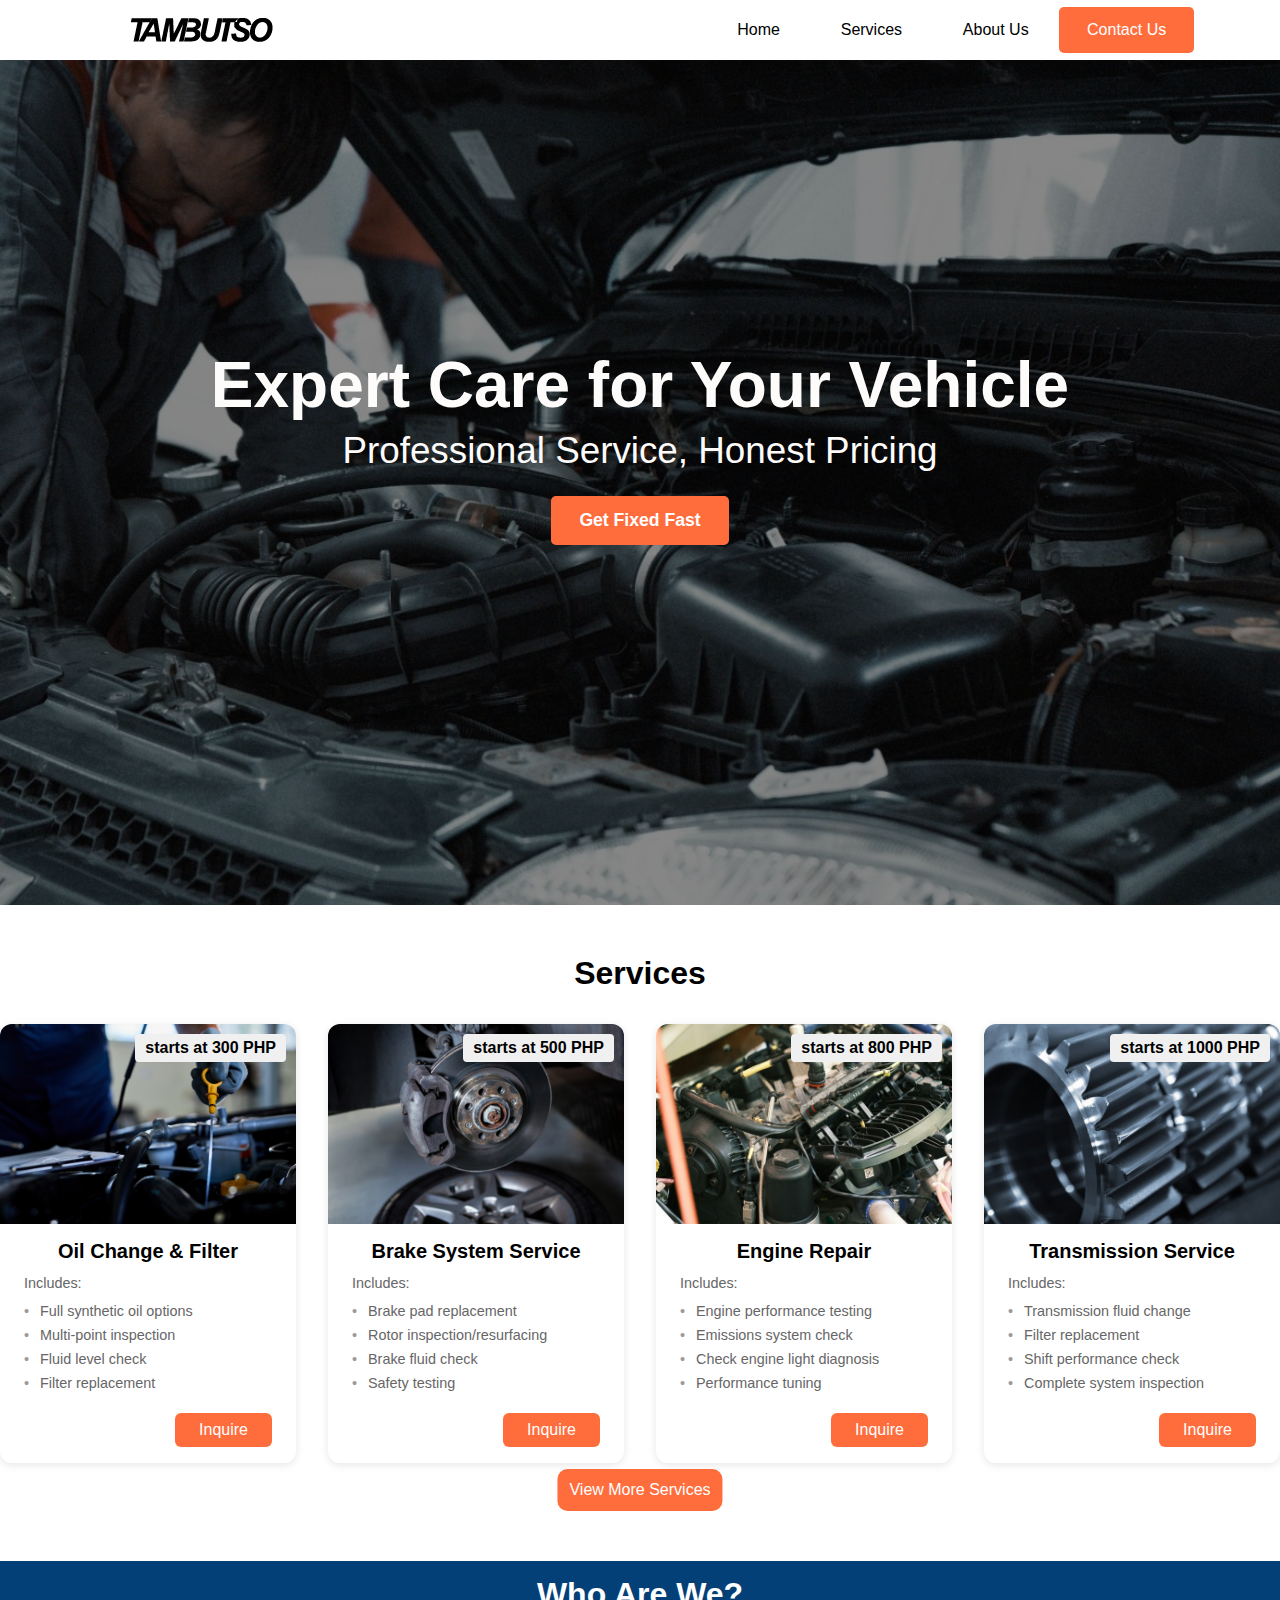
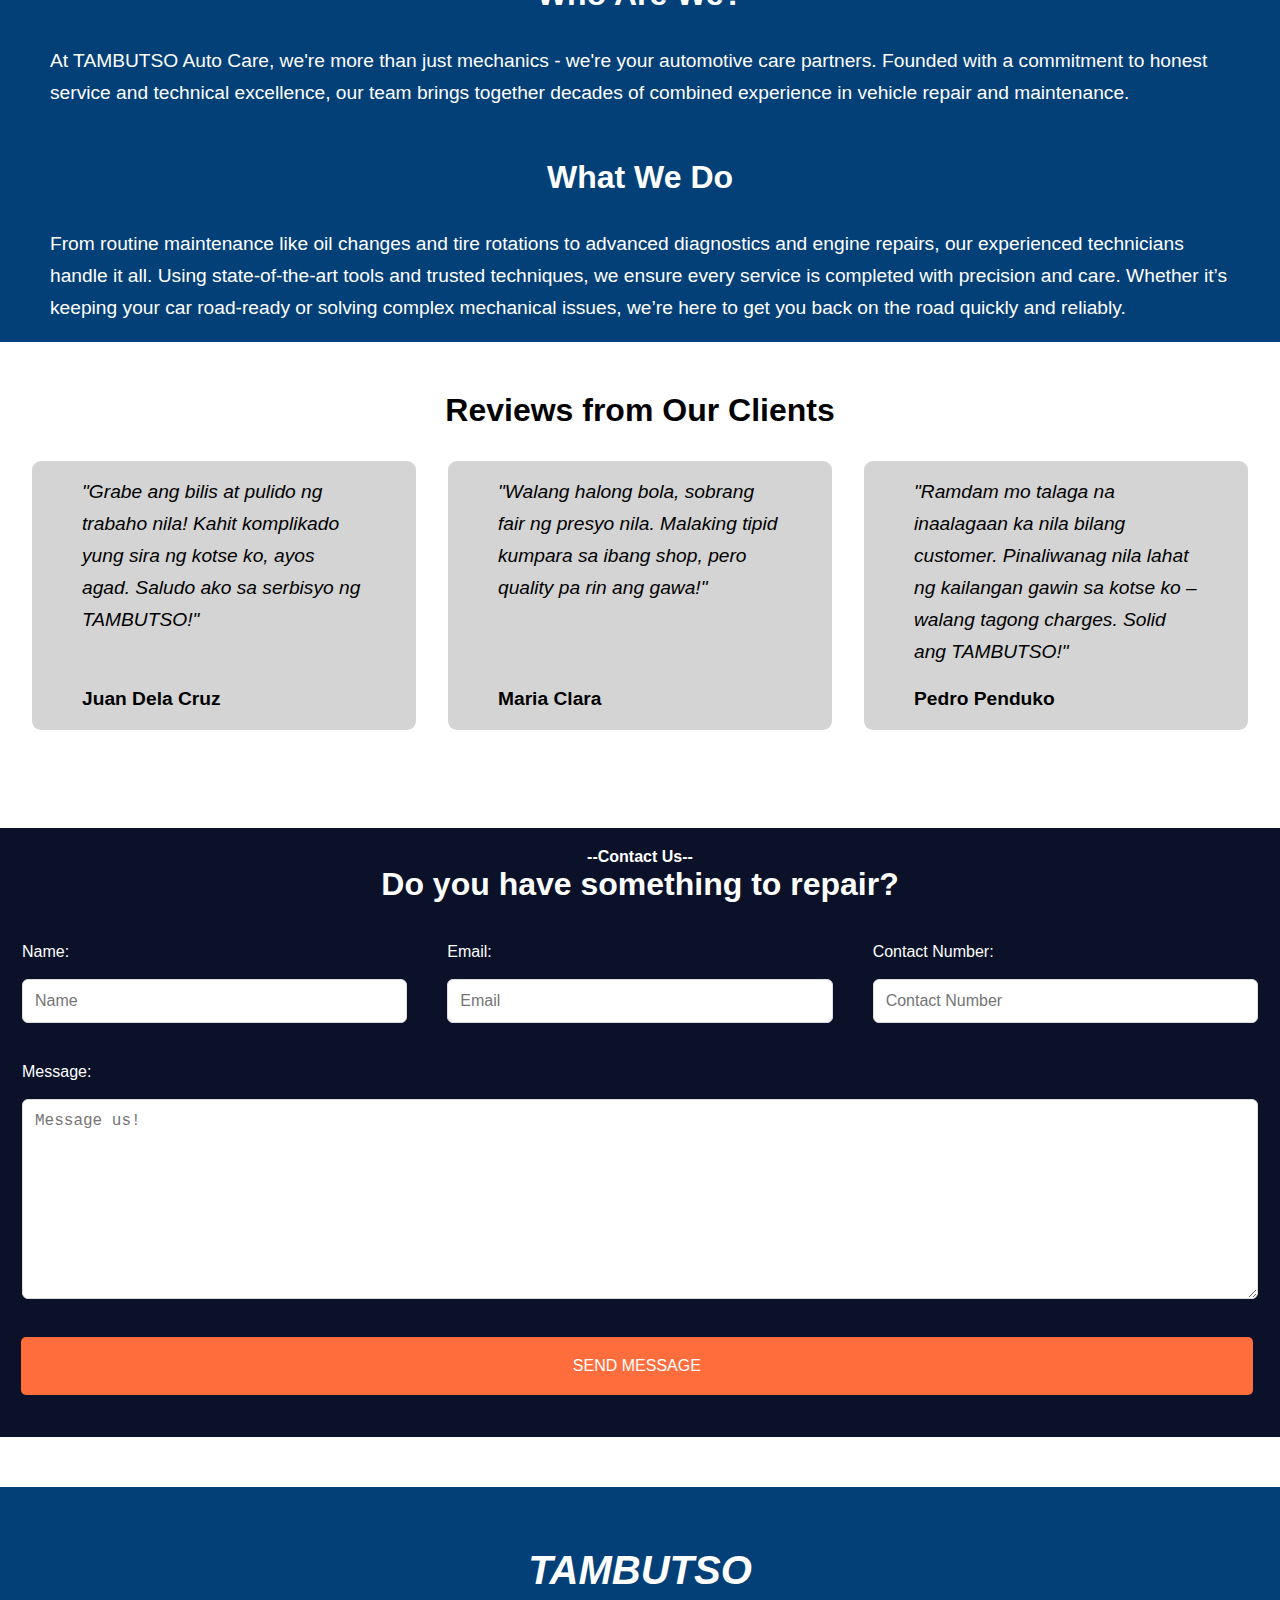
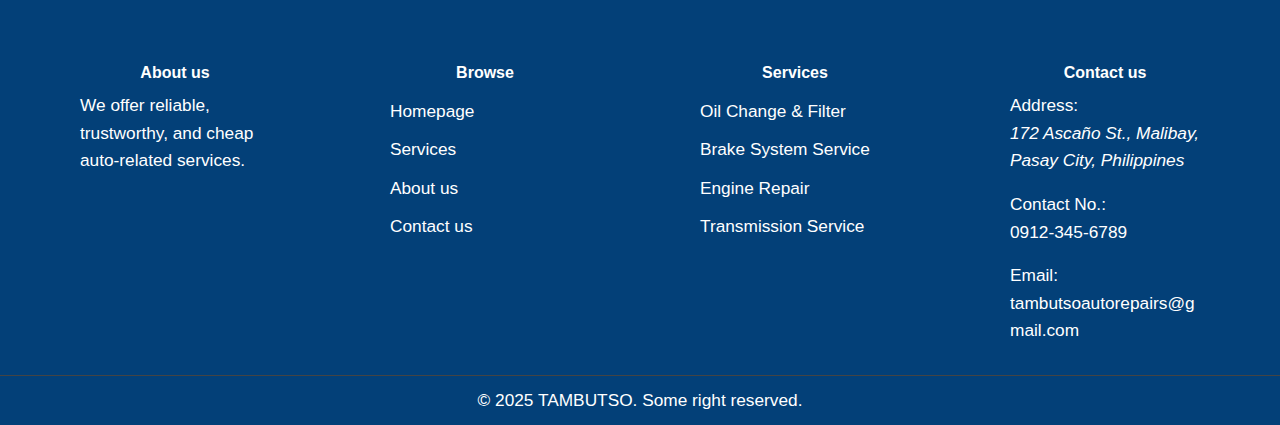
<file: index.html>
<!DOCTYPE html>
<html lang="en">

<head>
    <meta charset="UTF-8">
    <meta name="viewport" content="width=device-width, initial-scale=1.0">
    <link rel="stylesheet" href="./css/index.css">
    <title>Tambutso Auto</title>
</head>

<body>
    <div id="homapage">
        <main>
            <nav class="container" id="navbar">
                <div id="brand-wrapper">
                    <a href="./index.html"><img src="./imgs/0.5x/Asset 1@0.5x.png"></a>
                </div>

                <input type="checkbox" id="sidebar-active">
                <label id="hamburger-menu" for="sidebar-active" class="open-sidebar-button">
                    <svg xmlns="http://www.w3.org/2000/svg" height="24px" viewBox="0 -960 960 960" width="24px"
                        fill="#e8eaed">
                        <path d="M120-240v-80h720v80H120Zm0-200v-80h720v80H120Zm0-200v-80h720v80H120Z" />
                    </svg>
                </label>

                <label id="overlay" for="sidebar-active"></label>
                <div id="navigations">
                    <label id="x-mark" for="sidebar-active" class="close-sidebar-button">
                        <svg xmlns="http://www.w3.org/2000/svg" height="24px" viewBox="0 -960 960 960" width="24px"
                            fill="#e8eaed">
                            <path
                                d="m256-200-56-56 224-224-224-224 56-56 224 224 224-224 56 56-224 224 224 224-56 56-224-224-224 224Z" />
                        </svg>
                    </label>
                    <a id="home-link" href="./index.html">Home</a>
                    <a href="./services.html">Services</a>
                    <a href="./about.html">About Us</a>
                    <a id="contact-us-btn" href="./contact.html">Contact Us</a>
                </div>
            </nav>
            <section class="container" id="hero-section">
                <div id="text-holder">
                    <h1 id="hero-title">Expert Care for Your Vehicle</h1>
                    <h3 id="hero-subtitle">Professional Service, Honest Pricing</h3>
                    <button id="hero-cta-btn" type="button"><a href="./contact.html"><b>Get Fixed Fast</b></a></button>
                </div>
                <div id="hero-bg-img"></div>
            </section>
            <section class="container container-1 padding-top-15" id="services">
                <h2>Services</h2>
                <div class="container card-holder">
                    <div class="card">
                        <img src="./imgs/car-repair/small_closeup-auto-repairman-checking-car-oil-workshop.jpg">
                        <h3>Oil Change & Filter</h3>
                        <p>Includes:</p>
                        <ul>
                            <li>Full synthetic oil options</li>
                            <li>Multi-point inspection</li>
                            <li>Fluid level check</li>
                            <li>Filter replacement</li>
                        </ul>
                        <div>
                            <div class="price-badge">starts at 300 PHP</div>
                            <a class="button" href="./contact.html">Inquire</a>
                        </div>
                    </div>

                    <div class="card">
                        <img src="./imgs/car-repair/small_car-repair-garage.jpg">
                        <h3>Brake System Service</h3>
                        <p>Includes:</p>
                        <ul>
                            <li>Brake pad replacement</li>
                            <li>Rotor inspection/resurfacing</li>
                            <li>Brake fluid check</li>
                            <li>Safety testing</li>
                        </ul>
                        <div>
                            <div class="price-badge">starts at 500 PHP</div>
                            <a class="button" href="./contact.html">Inquire</a>
                        </div>
                    </div>
                    <div class="card">
                        <img src="./imgs/car-repair/4by3_cemrecan-yurtman-sk6fOQYIO1o-unsplash (Small).jpg">
                        <h3>Engine Repair</h3>
                        <p>Includes:</p>
                        <ul>
                            <li>Engine performance testing</li>
                            <li>Emissions system check</li>
                            <li>Check engine light diagnosis</li>
                            <li>Performance tuning</li>
                        </ul>
                        <div>
                            <div class="price-badge">starts at 800 PHP</div>
                            <a class="button" href="./contact.html">Inquire</a>
                        </div>
                    </div>
                    <div class="card">
                        <img src="./imgs/car-repair/gears-cogwheels_1112-919 (Small).jpg">
                        <h3>Transmission Service</h3>
                        <p>Includes:</p>
                        <ul>
                            <li>Transmission fluid change</li>
                            <li>Filter replacement</li>
                            <li>Shift performance check</li>
                            <li>Complete system inspection</li>
                        </ul>
                        <div>
                            <div class="price-badge">starts at 1000 PHP</div>
                            <a class="button" href="./contact.html">Inquire</a>
                        </div>
                    </div>
                    <a class="view-more" href="./services.html">View More Services</a>

                </div>



            </section>

            <section class="container background-clr-color-3" id="about">
                <div class="margin-bottom-50 padding-top-15">
                    <h2>Who Are We?</h2>
                    <p>
                        At TAMBUTSO Auto Care, we're more than just mechanics - we're your automotive care partners.
                        Founded with a commitment to honest service and technical excellence, our team brings together
                        decades of combined experience in vehicle repair and maintenance.
                    </p>
                </div>
                <div class="margin-bottom-50">
                    <h2>What We Do</h2>
                    <p>
                        From routine maintenance like oil changes and tire rotations to advanced diagnostics and
                        engine repairs, our experienced technicians handle it all. Using state-of-the-art tools
                        and trusted techniques, we ensure every service is completed with precision and care.
                        Whether it’s keeping your car road-ready or solving complex mechanical issues, we’re here
                        to get you back on the road quickly and reliably.
                    </p>
                    </br>
                </div>
            </section>

            <section class="container" id="testimonials">
                <h2>Reviews from Our Clients</h2>
                <div class="container padding-top-15 container-1" id="testimonial-card-holder">
                    <div class="testimonial-card ">
                        <p class=" padding-top-15 testimonial-text">
                            "Grabe ang bilis at pulido ng trabaho nila! Kahit komplikado yung sira ng kotse
                            ko, ayos agad. Saludo ako sa serbisyo ng TAMBUTSO!"
                        </p>

                        <div class="padding-top-15 padding-bottom-15">
                            <p><b>Juan Dela Cruz</b></p>
                        </div>
                    </div>

                    <div class="testimonial-card">
                        <p class="padding-top-15 testimonial-text">
                            "Walang halong bola, sobrang fair ng presyo nila. Malaking tipid kumpara sa ibang
                            shop, pero quality pa rin ang gawa!"
                        </p>

                        <div class="padding-top-15 padding-bottom-15">
                            <p><b>Maria Clara</b></p>
                        </div>
                    </div>

                    <div class="testimonial-card">
                        <p class="padding-top-15 testimonial-text">
                            "Ramdam mo talaga na inaalagaan ka nila bilang customer. Pinaliwanag nila lahat ng
                            kailangan gawin sa kotse ko – walang tagong charges. Solid ang TAMBUTSO!"
                        </p>

                        <div class="padding-top-15 padding-bottom-15">
                            <p><b>Pedro Penduko</b></p>
                        </div>
                    </div>
                </div>
                <!--<a class="read-more" href="./testimonials.html">Read More</a>-->

            </section>

            </br>

            <section class="container" id="contact">
                <div class="contact-form wrapper">
                    <h4>--Contact Us--</h4>
                    <h2 id="no-margin-bottom">Do you have something to repair?</h2>
                    <form action="https://docs.google.com/forms/d/e/1FAIpQLSeMV_u1k_8HjWVSLAbkSgOMJ65S7SheJKJq8WdMkcNrQQve7Q/formResponse" class="contact-form">
                        <div class="form-grid">
                            <div class="input-field">
                                <label for="name">Name:</label></br>
                                <input type="text" id="name" name="entry.2069235868" placeholder="Name">
                            </div>
                            <div class="input-field">
                                <label for="email">Email:</label></br>
                                <input type="email" id="email" name="entry.1862484247" placeholder="Email">
                            </div>
                            <div class="input-field">
                                <label for="contact-number">Contact Number:</label></br>
                                <input type="tel" id="contact-number" name="entry.1945078101" placeholder="Contact Number">
                            </div>
                        </div>
                        <div class="input-field message-field">
                            <label for="message">Message:</label></br>
                            <textarea id="message" name="entry.906998142" placeholder="Message us!"></textarea>
                        </div>
                    </br>
                        <button class="submit-button" type="submit">SEND MESSAGE</button>
                    </form>
                </div>
            </section>
                
            <footer class="container">
                <div class="padding-50" style="text-align: center;">
                    <p id="brand-name" style="font-size: 2.5rem;">TAMBUTSO</p>
                </div>


                <div class="footer-container">
                    <div class="footer-section">
                        <h4>About us</h4>
                        <p>We offer reliable, trustworthy, and cheap auto-related services.</p>
                    </div>
                    <div class="footer-section">
                        <h4>Browse</h4>
                        <div>
                            <p><a href="./index.html">Homepage</a></p>
                            <p><a href="./services.html">Services</a></p>
                            <p><a href="./about.html">About us</a></p>
                            <p><a href="./contact.html">Contact us</a></p>
                        </div>
                    </div>
                    <div class="footer-section">
                        <h4>Services</h4>
                        <div>
                            <p><a href="./services.html">Oil Change & Filter</a></p>
                            <p><a href="./services.html">Brake System Service</a></p>
                            <p><a href="./services.html">Engine Repair</a></p>
                            <p><a href="./services.html">Transmission Service</a></p>
                        </div>
                    </div>
                    <div class="footer-section">
                        <h4>Contact us</h4>
                        <p>Address:</p>
                        <address>
                            <p>172 Ascaño St., Malibay, Pasay City, Philippines</p>
                        </address>
                        </br>
                        <p>Contact No.:</p>
                        <p>0912-345-6789</p>
                        </br>
                        <p>Email:</p>
                        <p id="email">tambutsoautorepairs@gmail.com</p>
                    </div>

                </div>
                <div class="footer-bottom">
                    <p>&copy; 2025 TAMBUTSO. Some right reserved.</p>
                </div>
            </footer>
        </main>
    </div>
</body>

</html>
</file>
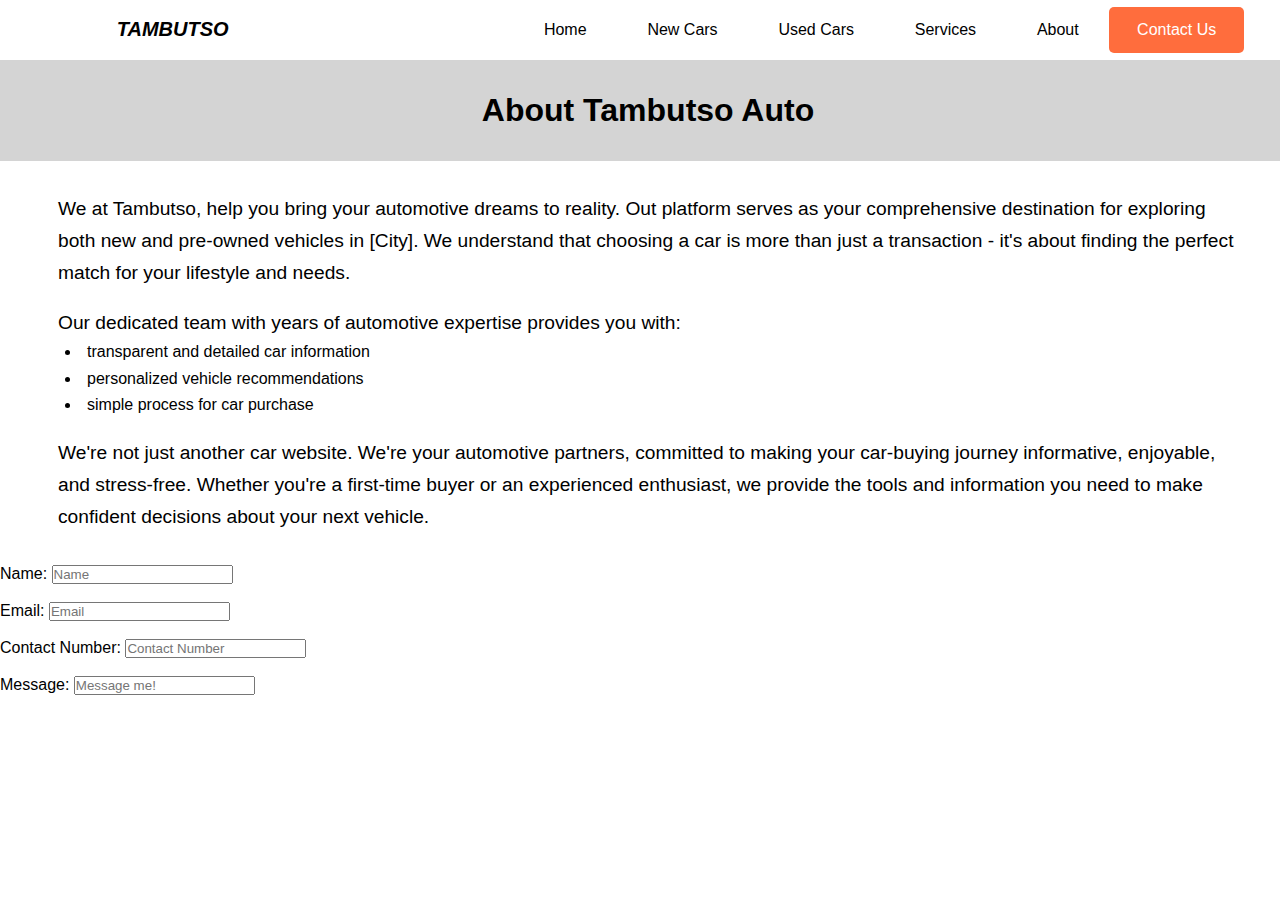
<file: About Us.html>
<!DOCTYPE html>
<html lang="en">
<head>
    <meta charset="UTF-8">
    <meta name="viewport" content="width=device-width, initial-scale=1.0">
    <link rel="stylesheet" href="./css/index.css"> <!--reference for navigation and @media quieries-->
    <link rel="stylesheet" href="./css/about.css"> <!--css for this page layout-->
    <title>About Us</title>
</head>
<body>
    <nav class="container" id="navbar">
        <div id="brand-wrapper">
            <p id="brand-name">TAMBUTSO</p>
        </div>
        
        <input type="checkbox" id="sidebar-active">
        <label id="hamburger-menu" for="sidebar-active" class="open-sidebar-button">
            <svg xmlns="http://www.w3.org/2000/svg" height="24px" viewBox="0 -960 960 960" width="24px" fill="#e8eaed"><path d="M120-240v-80h720v80H120Zm0-200v-80h720v80H120Zm0-200v-80h720v80H120Z"/></svg>
        </label>

        <label id="overlay" for="sidebar-active"></label>
        <div id="navigations">
            <label id="x-mark" for="sidebar-active" class="close-sidebar-button">
                <svg xmlns="http://www.w3.org/2000/svg" height="24px" viewBox="0 -960 960 960" width="24px" fill="#e8eaed"><path d="m256-200-56-56 224-224-224-224 56-56 224 224 224-224 56 56-224 224 224 224-56 56-224-224-224 224Z"/></svg>
            </label>
                <a id="home-link" href="./index.html">Home</a>
                <a>New Cars</a>
                <a>Used Cars</a>
                <a href="./services.html">Services</a>
                <a href="./about.html">About</a>
                <a id="contact-us-btn" href="./contact.html">Contact Us</a>
        </div>
    </nav>

    <div class="container header" id="about-header">
        <h1>About Tambutso Auto</h1>
    </div>

    <div class="container content-area">
        <p>
            We at Tambutso, help you bring your automotive dreams to reality. Out platform serves as  your comprehensive destination for exploring both new and pre-owned vehicles in [City].
            We understand that choosing a car is more than just a transaction - it's about finding the perfect match for your lifestyle and needs. 
        </p>
        </br>
        <p>
        Our dedicated team with years of automotive expertise provides you with:</br>
            <ul>
                <li>transparent and detailed car information</li>
                <li>personalized vehicle recommendations</li>
                <li>simple process for car purchase</li>
            </ul>
        </p>
        </br>
        <p>
            We're not just another car website. We're your automotive partners, committed to making your car-buying journey informative, enjoyable, and stress-free. Whether you're a first-time buyer or an experienced enthusiast, we provide the tools and information you need to make confident decisions about your next vehicle.
        </p>
    </div>

    <section>
        <form>
            <div>
            <label for="name">Name:</label>
            <input type="text" id="name" name="input_name" placeholder="Name">
            </div>
        </br>
            <div>
                <label for="email">Email:</label>
                <input type="email" id="email" name="input_email" placeholder="Email">
            </div>
        </br>
            <div>
                <label for="contact-number">Contact Number:</label>
                <input type="number" id="contact-number" name="input_contact-number" placeholder="Contact Number">
            </div>
        </br>
            <div>
                <label for="message">Message:</label>
                <input type="text" id="message" name="input_message" placeholder="Message me!">
            </div>


            
        </form>
    </section>

</body>
</html>
</file>
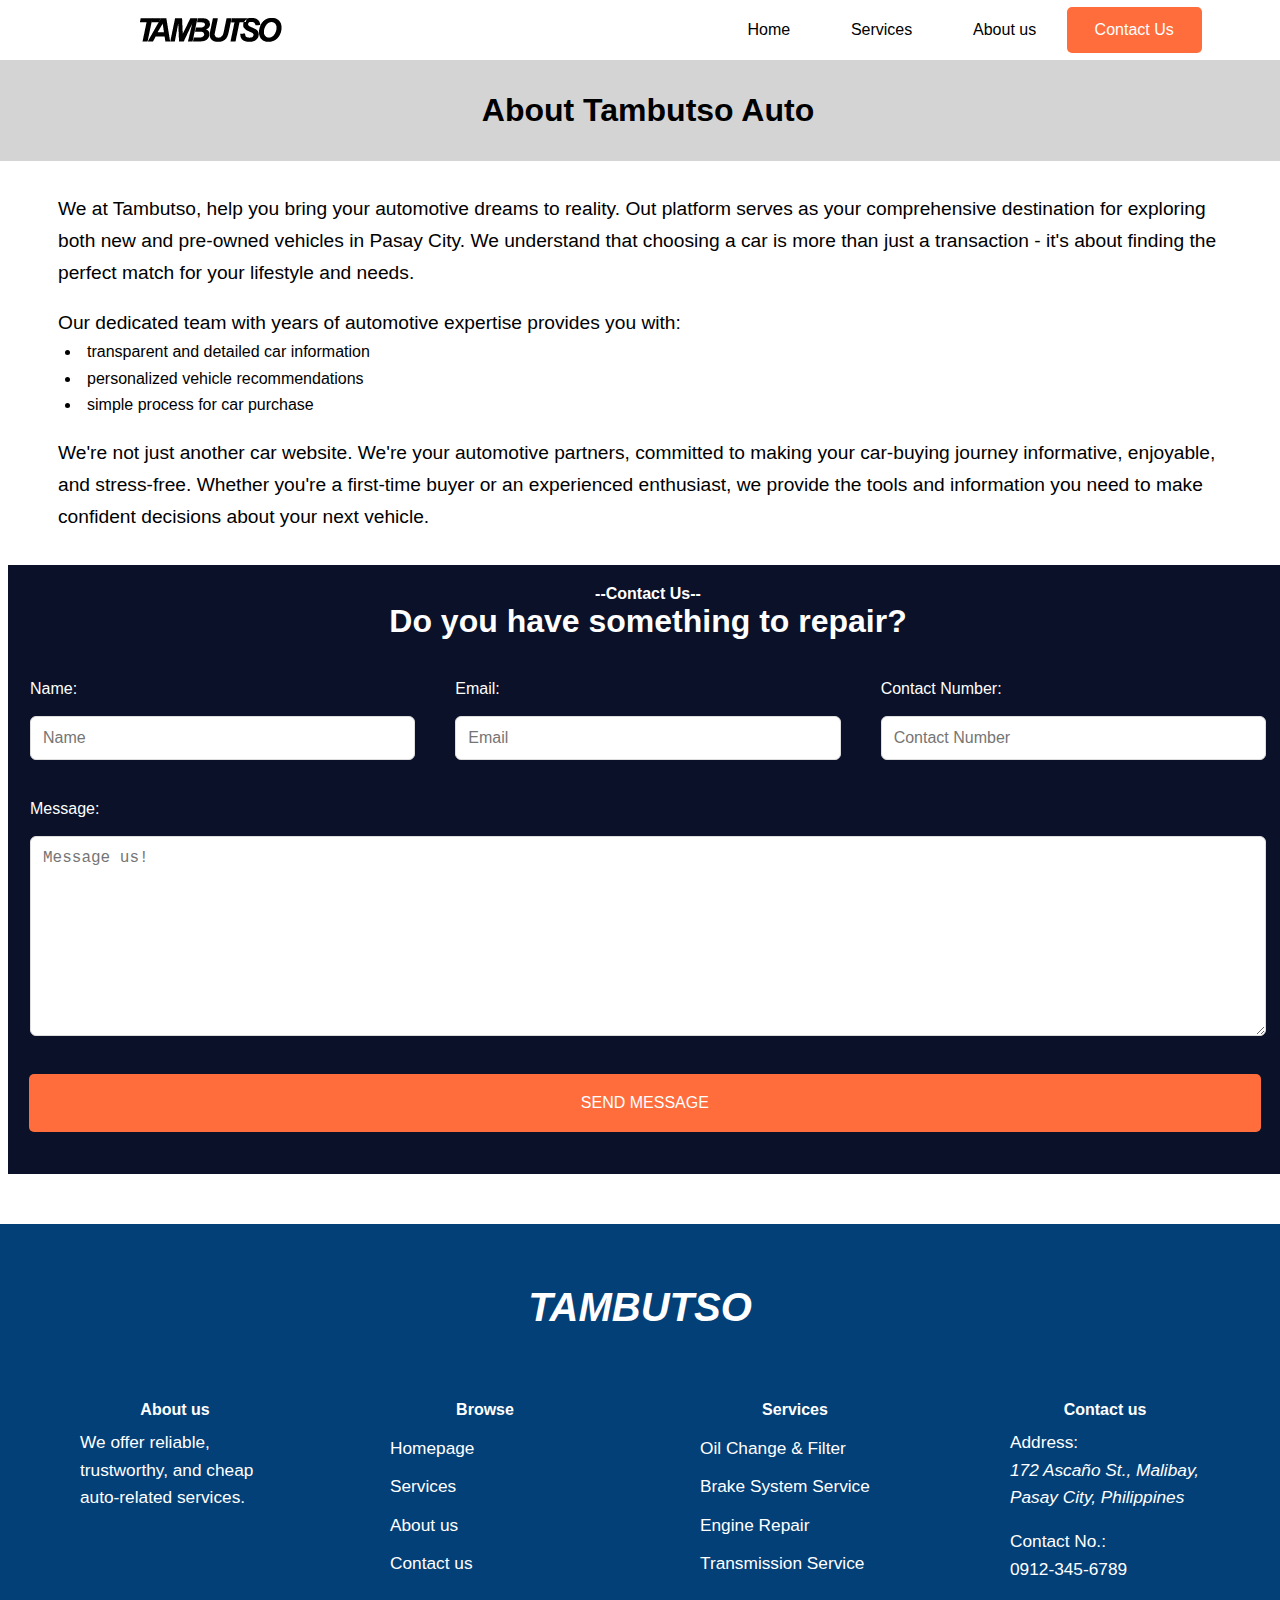
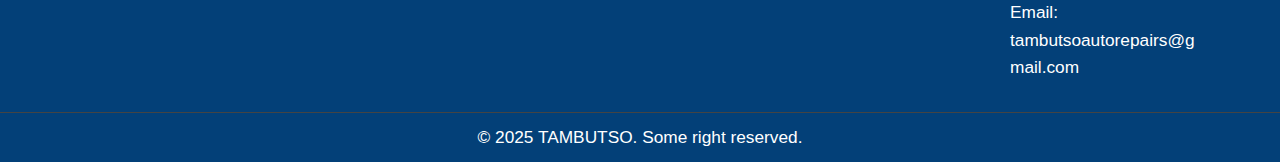
<file: about.html>
<!DOCTYPE html>
<html lang="en">
<head>
    <meta charset="UTF-8">
    <meta name="viewport" content="width=device-width, initial-scale=1.0">
    <link rel="stylesheet" href="./css/index.css"> <!--reference for navigation and @media quieries-->
    <link rel="stylesheet" href="./css/about.css"> <!--css for this page layout-->
    <title>About Us</title>
</head>
<body>
    <main>
        <nav class="container" id="navbar">
            <div id="brand-wrapper">
                <a href="./index.html"><img src="./imgs/0.5x/Asset 1@0.5x.png"></a>
            </div>
            
            <input type="checkbox" id="sidebar-active">
            <label id="hamburger-menu" for="sidebar-active" class="open-sidebar-button">
                <svg xmlns="http://www.w3.org/2000/svg" height="24px" viewBox="0 -960 960 960" width="24px" fill="#e8eaed"><path d="M120-240v-80h720v80H120Zm0-200v-80h720v80H120Zm0-200v-80h720v80H120Z"/></svg>
            </label>

            <label id="overlay" for="sidebar-active"></label>
            <div id="navigations">
                <label id="x-mark" for="sidebar-active" class="close-sidebar-button">
                    <svg xmlns="http://www.w3.org/2000/svg" height="24px" viewBox="0 -960 960 960" width="24px" fill="#e8eaed"><path d="m256-200-56-56 224-224-224-224 56-56 224 224 224-224 56 56-224 224 224 224-56 56-224-224-224 224Z"/></svg>
                </label>
                    <a id="home-link" href="./index.html">Home</a>
                    <a href="./services.html">Services</a>
                    <a href="./about.html">About us</a>
                    <a id="contact-us-btn" href="./contact.html">Contact Us</a>
            </div>
        </nav>

        <div class="container header" id="about-header">
            <h1>About Tambutso Auto</h1>
        </div>

        <div class="container content-area">
            <p>
                We at Tambutso, help you bring your automotive dreams to reality. Out platform serves as  your comprehensive destination for exploring both new and pre-owned vehicles in Pasay City.
                We understand that choosing a car is more than just a transaction - it's about finding the perfect match for your lifestyle and needs. 
            </p>
            </br>
            <p>
                Our dedicated team with years of automotive expertise provides you with:</br>
                    <ul>
                        <li>transparent and detailed car information</li>
                        <li>personalized vehicle recommendations</li>
                        <li>simple process for car purchase</li>
                    </ul>
            </p>
            </br>
            <p>
                We're not just another car website. We're your automotive partners, committed to making your car-buying journey informative, enjoyable, and stress-free. Whether you're a first-time buyer or an experienced enthusiast, we provide the tools and information you need to make confident decisions about your next vehicle.
            </p>
        </div>

        <section class="container" id="contact">
            <div class="contact-form wrapper">
                <h4>--Contact Us--</h4>
                <h2 id="no-margin-bottom">Do you have something to repair?</h2>
                <form action="https://docs.google.com/forms/d/e/1FAIpQLSeMV_u1k_8HjWVSLAbkSgOMJ65S7SheJKJq8WdMkcNrQQve7Q/formResponse" class="contact-form">
                    <div class="form-grid">
                        <div class="input-field">
                            <label for="name">Name:</label></br>
                            <input type="text" id="name" name="entry.2069235868" placeholder="Name">
                        </div>
                        <div class="input-field">
                            <label for="email">Email:</label></br>
                            <input type="email" id="email" name="entry.1862484247" placeholder="Email">
                        </div>
                        <div class="input-field">
                            <label for="contact-number">Contact Number:</label></br>
                            <input type="tel" id="contact-number" name="entry.1945078101" placeholder="Contact Number">
                        </div>
                    </div>
                    <div class="input-field message-field">
                        <label for="message">Message:</label></br>
                        <textarea id="message" name="entry.906998142" placeholder="Message us!"></textarea>
                    </div>
                </br>
                    <button class="submit-button" type="submit">SEND MESSAGE</button>
                </form>
            </div>
        </section>
        
        <footer class="container">
            <div class="padding-50" style="text-align: center;">
                <p id="brand-name" style="font-size: 2.5rem;">TAMBUTSO</p>
            </div>

            <div class="footer-container">
                <div class="footer-section">
                    <h4>About us</h4>
                    <p>We offer reliable, trustworthy, and cheap auto-related services.</p>
                </div>
                <div class="footer-section">
                    <h4>Browse</h4>
                    <div>
                        <p><a href="./index.html">Homepage</a></p>
                        <p><a href="./services.html">Services</a></p>
                        <p><a href="./about.html">About us</a></p>
                        <p><a href="./contact.html">Contact us</a></p>
                    </div>
                </div>
                <div class="footer-section">
                    <h4>Services</h4>
                    <div>
                        <p><a href="./services.html">Oil Change & Filter</a></p>
                        <p><a href="./services.html">Brake System Service</a></p>
                        <p><a href="./services.html">Engine Repair</a></p>
                        <p><a href="./services.html">Transmission Service</a></p>
                    </div>
                </div>
                <div class="footer-section">
                    <h4>Contact us</h4>
                    <p>Address:</p>
                    <address>
                        <p>172 Ascaño St., Malibay, Pasay City, Philippines</p>
                    </address>
                </br>
                    <p>Contact No.:</p>
                    <p>0912-345-6789</p>
                </br>
                    <p>Email:</p>
                    <p id="email">tambutsoautorepairs@gmail.com</p>
                </div>
            </div>
                <div class="footer-bottom">
                    <p>&copy; 2025 TAMBUTSO. Some right reserved.</p>
                </div>
        </footer>


    </main>
</body>
</html>
</file>
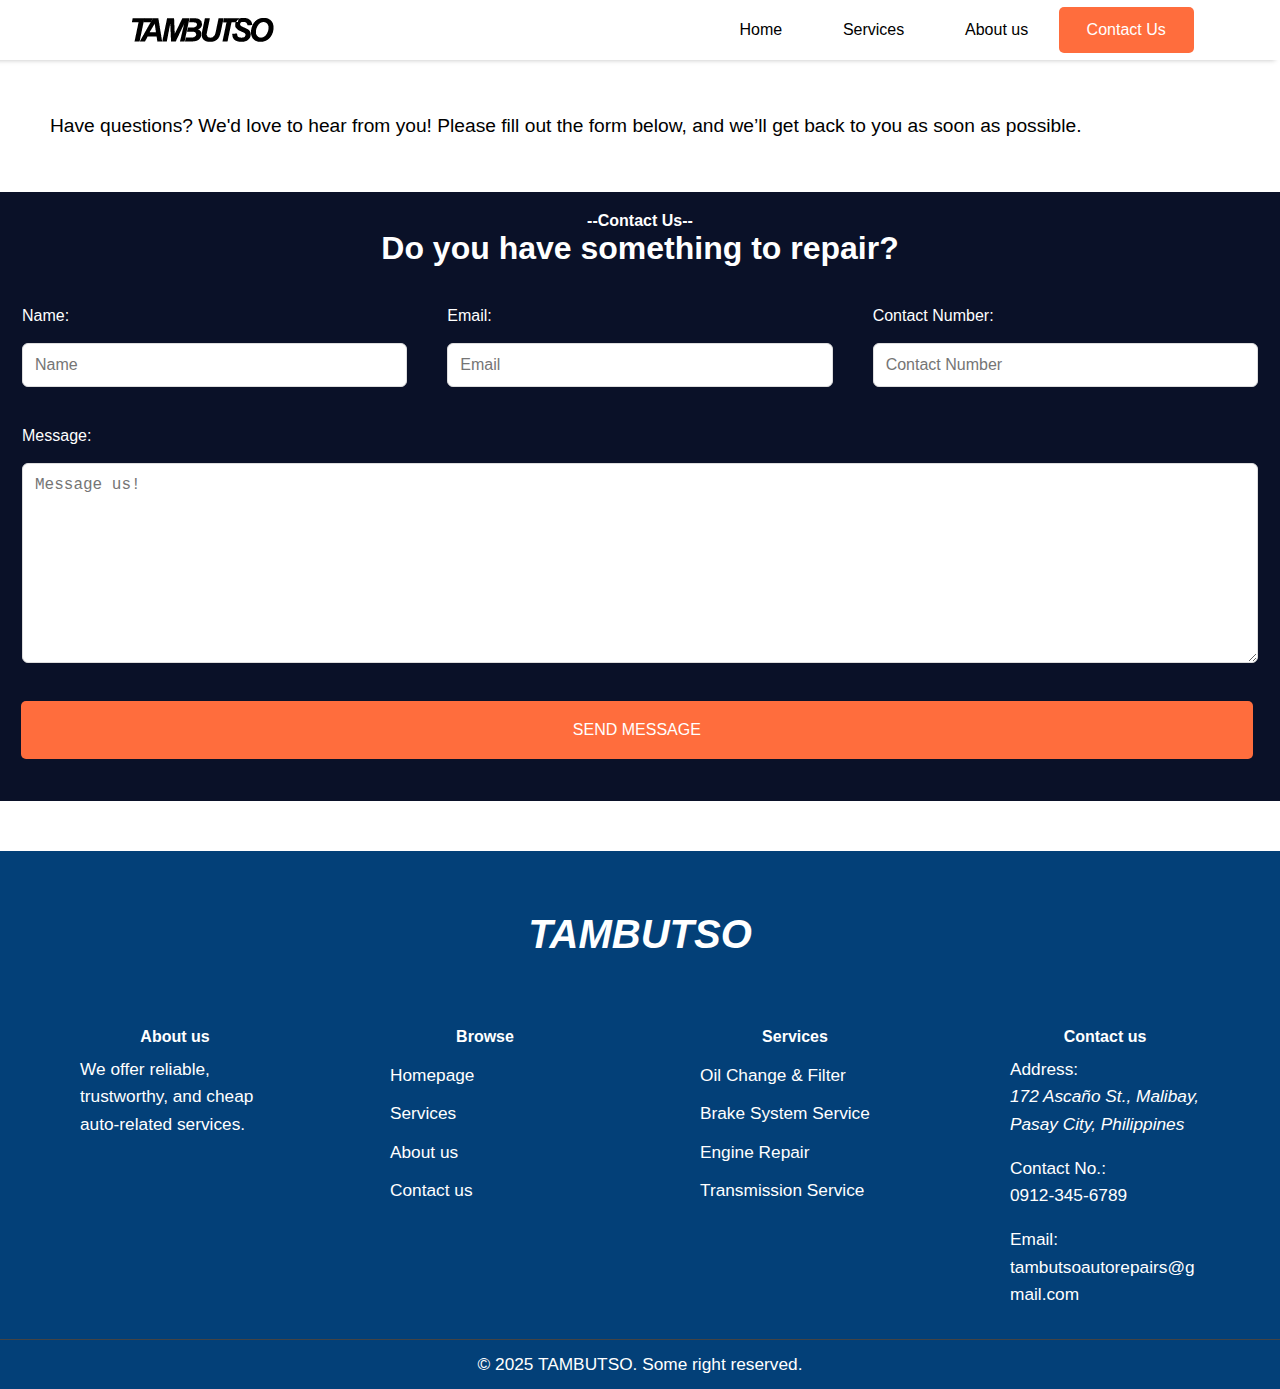
<file: contact.html>
<!DOCTYPE html>
<html lang="en">
<head>
    <meta charset="UTF-8">
    <meta name="viewport" content="width=device-width, initial-scale=1.0">
    <link rel="stylesheet" href="./css/index.css">
    <link rel="stylesheet" href="./css/contact.css">
    <title>Contact Us</title>
</head>
<body>
    <main>
        <nav class="container" id="navbar">
            <div id="brand-wrapper">
                <a href="./index.html"><img src="./imgs/0.5x/Asset 1@0.5x.png"></a>
            </div>
            
            <input type="checkbox" id="sidebar-active">
            <label id="hamburger-menu" for="sidebar-active" class="open-sidebar-button">
                <svg xmlns="http://www.w3.org/2000/svg" height="24px" viewBox="0 -960 960 960" width="24px" fill="#e8eaed"><path d="M120-240v-80h720v80H120Zm0-200v-80h720v80H120Zm0-200v-80h720v80H120Z"/></svg>
            </label>

            <label id="overlay" for="sidebar-active"></label>
            <div id="navigations">
                <label id="x-mark" for="sidebar-active" class="close-sidebar-button">
                    <svg xmlns="http://www.w3.org/2000/svg" height="24px" viewBox="0 -960 960 960" width="24px" fill="#e8eaed"><path d="m256-200-56-56 224-224-224-224 56-56 224 224 224-224 56 56-224 224 224 224-56 56-224-224-224 224Z"/></svg>
                </label>
                    <a id="home-link" href="./index.html">Home</a>
                    <a href="./services.html">Services</a>
                    <a href="./about.html">About us</a>
                    <a id="contact-us-btn" href="./contact.html">Contact Us</a>
            </div>
        </nav>

        <section class="container margin-bottom-50 margin-top-50">
            <p id="contact-introduction">
                Have questions? We'd love to hear from you! Please fill out the form below, and we’ll get back to you as soon as possible.
            </p>
        </section>

        <section class="container" id="contact">
            <div class="contact-form wrapper">
                <h4>--Contact Us--</h4>
                <h2 id="no-margin-bottom">Do you have something to repair?</h2>
                <form action="https://docs.google.com/forms/d/e/1FAIpQLSeMV_u1k_8HjWVSLAbkSgOMJ65S7SheJKJq8WdMkcNrQQve7Q/formResponse" class="contact-form">
                    <div class="form-grid">
                        <div class="input-field">
                            <label for="name">Name:</label></br>
                            <input type="text" id="name" name="entry.2069235868" placeholder="Name">
                        </div>
                        <div class="input-field">
                            <label for="email">Email:</label></br>
                            <input type="email" id="email" name="entry.1862484247" placeholder="Email">
                        </div>
                        <div class="input-field">
                            <label for="contact-number">Contact Number:</label></br>
                            <input type="tel" id="contact-number" name="entry.1945078101" placeholder="Contact Number">
                        </div>
                    </div>
                    <div class="input-field message-field">
                        <label for="message">Message:</label></br>
                        <textarea id="message" name="entry.906998142" placeholder="Message us!"></textarea>
                    </div>
                </br>
                    <button class="submit-button" type="submit">SEND MESSAGE</button>
                </form>
            </div>
        </section>

        <footer class="container">
            <div class="padding-50" style="text-align: center;">
                <p id="brand-name" style="font-size: 2.5rem;">TAMBUTSO</p>
            </div>


            <div class="footer-container">
                <div class="footer-section">
                    <h4>About us</h4>
                    <p>We offer reliable, trustworthy, and cheap auto-related services.</p>
                </div>
                <div class="footer-section">
                    <h4>Browse</h4>
                    <div>
                        <p><a href="./index.html">Homepage</a></p>
                        <p><a href="./services.html">Services</a></p>
                        <p><a href="./about.html">About us</a></p>
                        <p><a href="./contact.html">Contact us</a></p>
                    </div>
                </div>
                <div class="footer-section">
                    <h4>Services</h4>
                    <div>
                        <p><a href="./services.html">Oil Change & Filter</a></p>
                        <p><a href="./services.html">Brake System Service</a></p>
                        <p><a href="./services.html">Engine Repair</a></p>
                        <p><a href="./services.html">Transmission Service</a></p>
                    </div>
                </div>
                <div class="footer-section">
                    <h4>Contact us</h4>
                    <p>Address:</p>
                    <address>
                        <p>172 Ascaño St., Malibay, Pasay City, Philippines</p>
                    </address>
                </br>
                    <p>Contact No.:</p>
                    <p>0912-345-6789</p>
                </br>
                    <p>Email:</p>
                    <p id="email">tambutsoautorepairs@gmail.com</p>
                </div>
            </div>
                <div class="footer-bottom">
                    <p>&copy; 2025 TAMBUTSO. Some right reserved.</p>
                </div>
        </footer>
    </main>
</body>
</html>
</file>
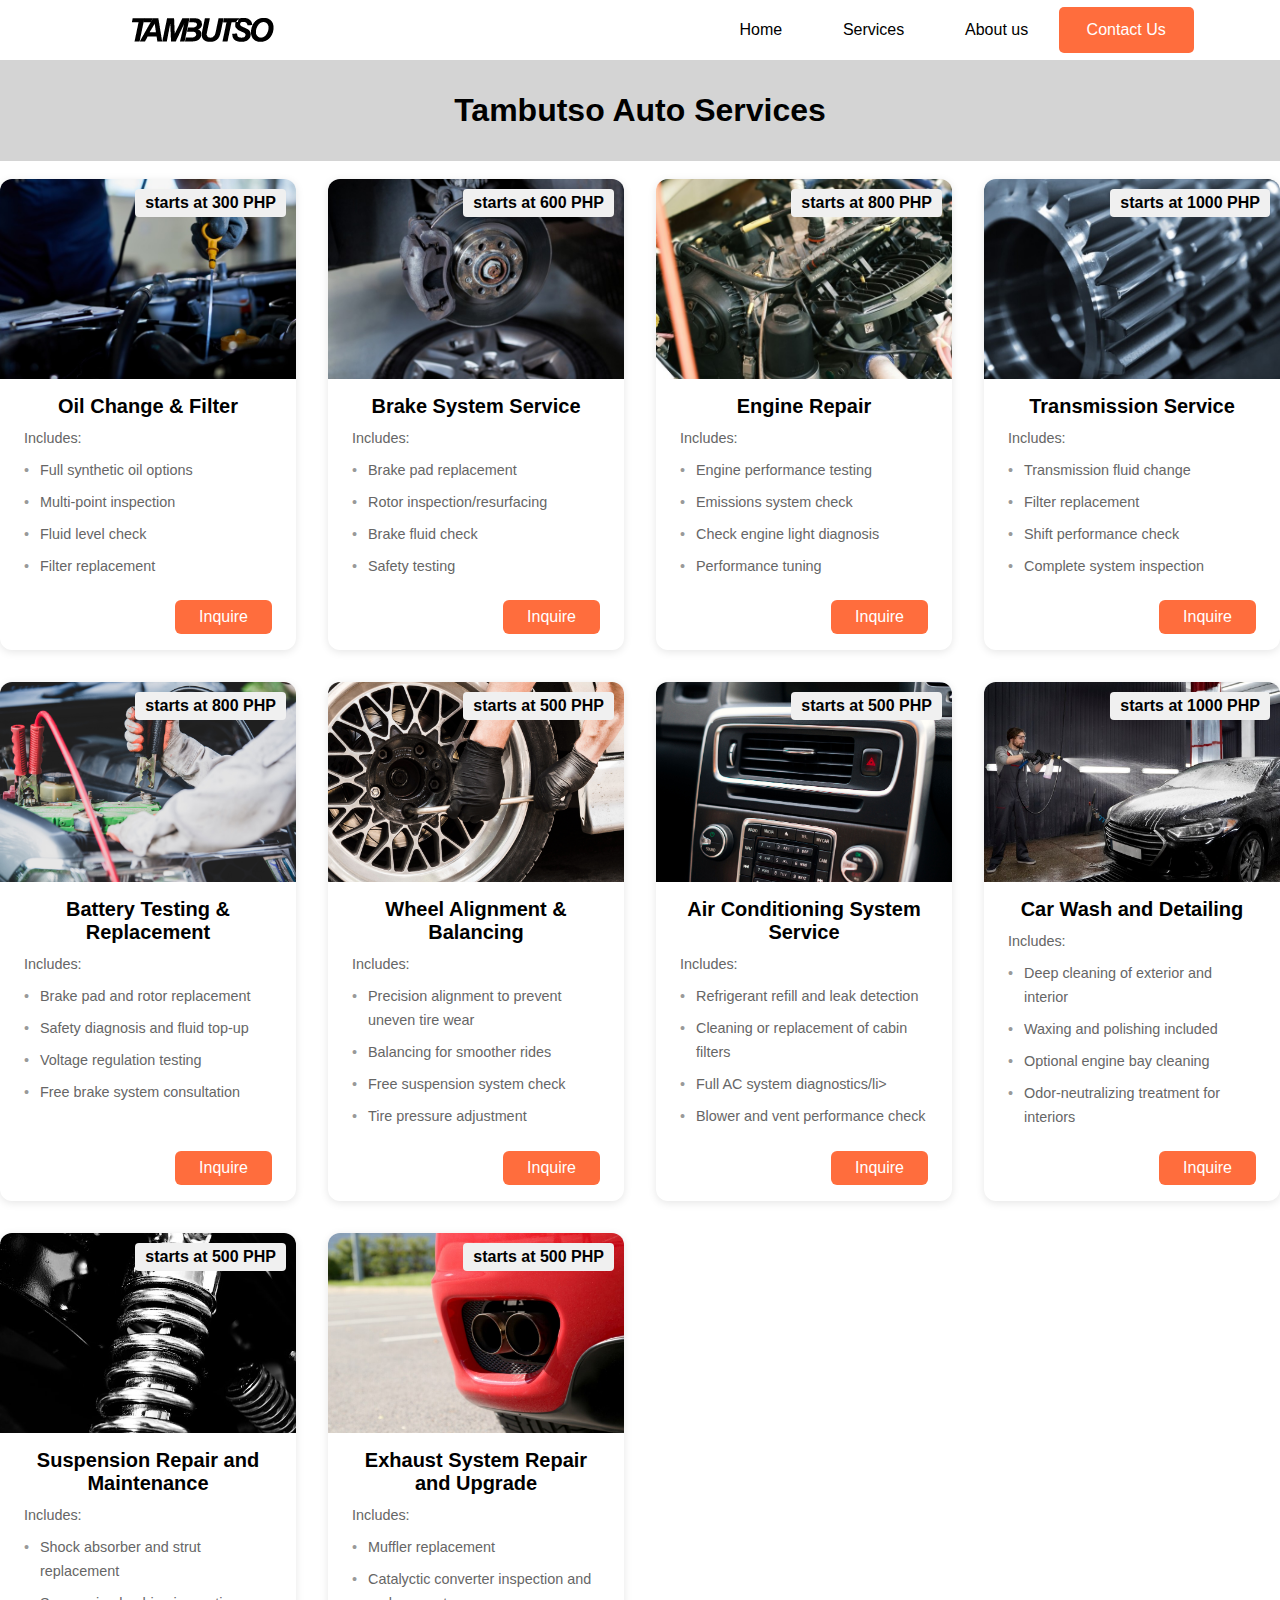
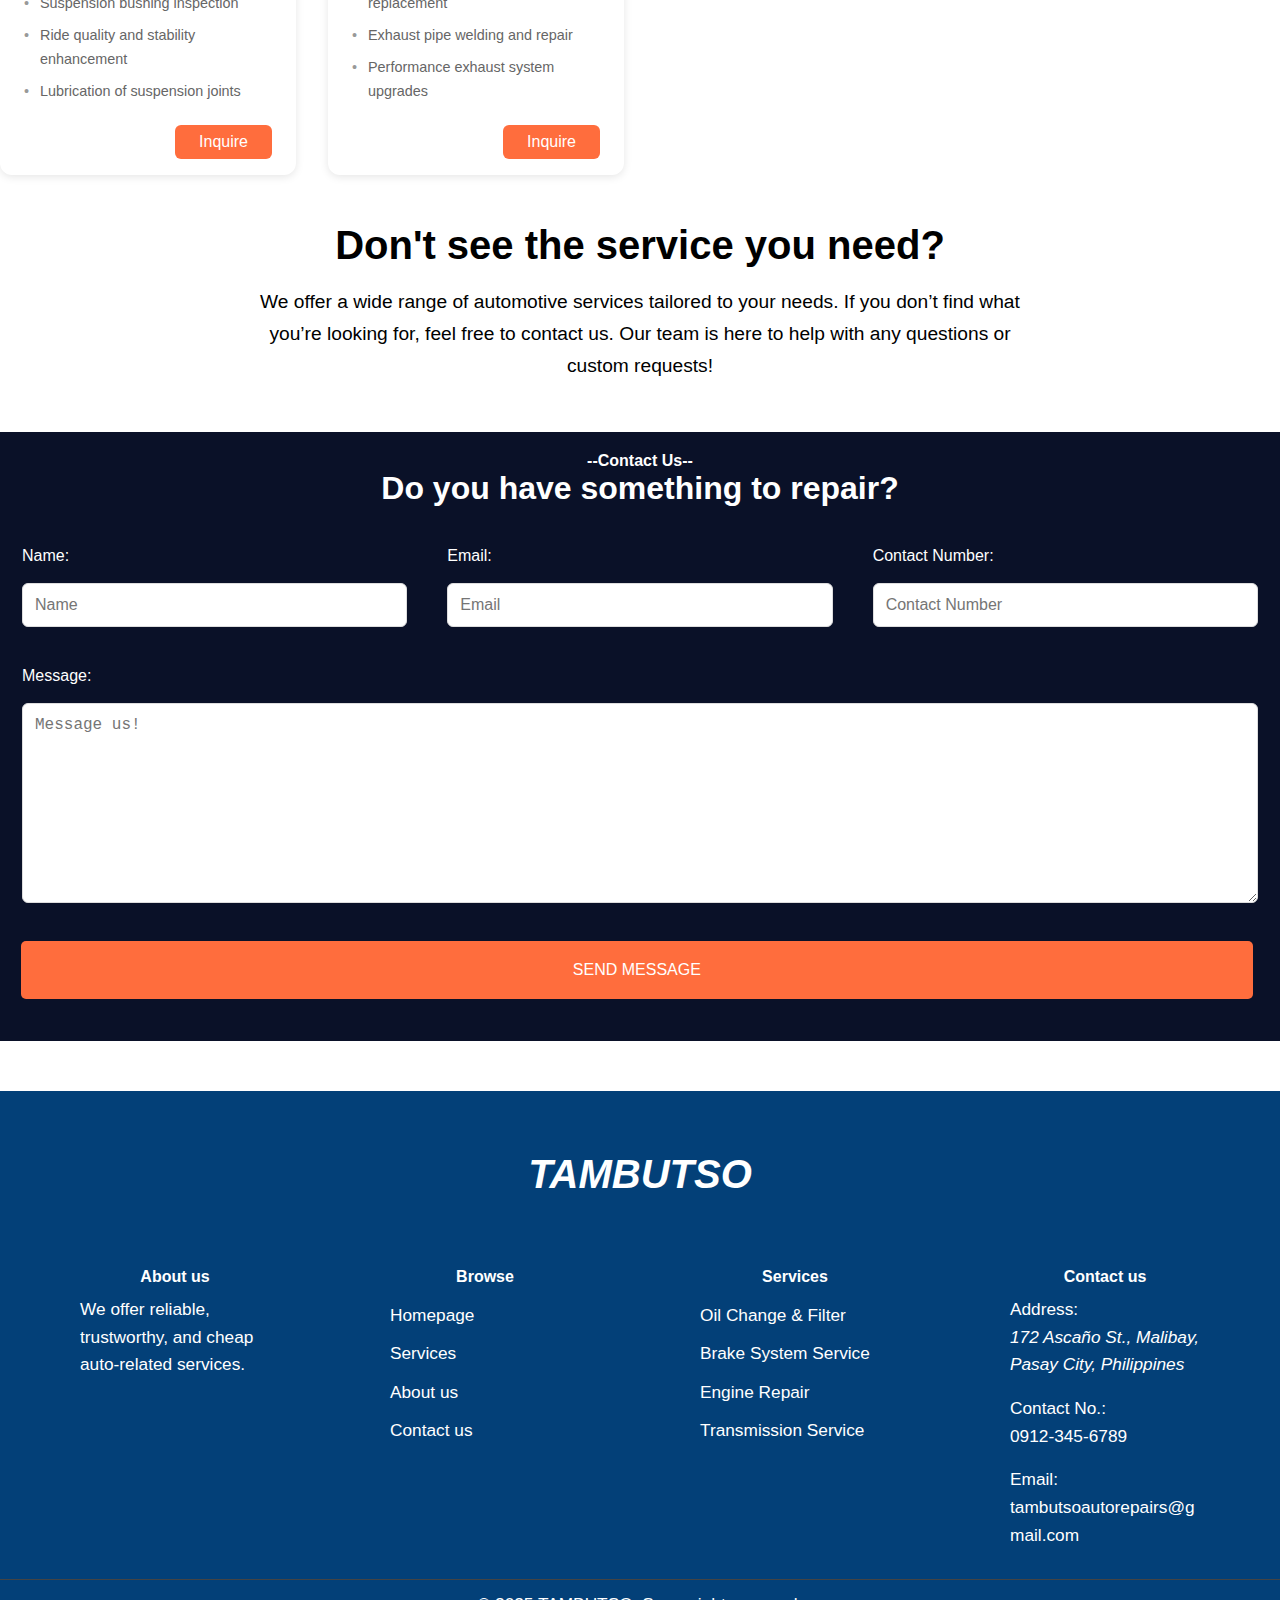
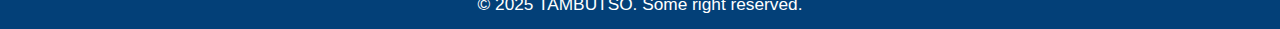
<file: services.html>
<!DOCTYPE html>
<html lang="en">

<head>
    <meta charset="UTF-8">
    <meta name="viewport" content="width=device-width, initial-scale=1.0">
    <title>Our Services</title>
    <link rel="stylesheet" href="./css/index.css">
    <link rel="stylesheet" href="./css/services.css">
</head>

<body>
    <main>
        <nav class="container" id="navbar">
            <div id="brand-wrapper">
                <a href="./index.html"><img src="./imgs/0.5x/Asset 1@0.5x.png"></a>
            </div>

            <input type="checkbox" id="sidebar-active">
            <label id="hamburger-menu" for="sidebar-active" class="open-sidebar-button">
                <svg xmlns="http://www.w3.org/2000/svg" height="24px" viewBox="0 -960 960 960" width="24px"
                    fill="#e8eaed">
                    <path d="M120-240v-80h720v80H120Zm0-200v-80h720v80H120Zm0-200v-80h720v80H120Z" />
                </svg>
            </label>

            <label id="overlay" for="sidebar-active"></label>
            <div id="navigations">
                <label id="x-mark" for="sidebar-active" class="close-sidebar-button">
                    <svg xmlns="http://www.w3.org/2000/svg" height="24px" viewBox="0 -960 960 960" width="24px"
                        fill="#e8eaed">
                        <path
                            d="m256-200-56-56 224-224-224-224 56-56 224 224 224-224 56 56-224 224 224 224-56 56-224-224-224 224Z" />
                    </svg>
                </label>
                <a id="home-link" href="./index.html">Home</a>
                <a href="./services.html">Services</a>
                <a href="./about.html">About us</a>
                <a id="contact-us-btn" href="./contact.html">Contact Us</a>
            </div>
        </nav>

        <section class="container">
            <div class="container header" id="about-header">
                <h1>Tambutso Auto Services</h1>
            </div>
            </br>
            <section class="container container-1 padding-top-15" id="services">
                <div class="container card-holder">
                    <div class="card">
                        <img src="./imgs/car-repair/small_closeup-auto-repairman-checking-car-oil-workshop.jpg">
                        <h3>Oil Change & Filter</h3>
                        <p>Includes:</p>
                        <ul>
                            <li>Full synthetic oil options</li>
                            <li>Multi-point inspection</li>
                            <li>Fluid level check</li>
                            <li>Filter replacement</li>
                        </ul>
                        <div>
                            <div class="price-badge">starts at 300 PHP</div>
                            <a class="button" href="./contact.html">Inquire</a>
                        </div>
                    </div>

                    <div class="card">
                        <img src="./imgs/car-repair/small_car-repair-garage.jpg">
                        <h3>Brake System Service</h3>
                        <p>Includes:</p>
                        <ul>
                            <li>Brake pad replacement</li>
                            <li>Rotor inspection/resurfacing</li>
                            <li>Brake fluid check</li>
                            <li>Safety testing</li>
                        </ul>
                        <div>
                            <div class="price-badge">starts at 600 PHP</div>
                            <a class="button" href="./contact.html">Inquire</a>
                        </div>
                    </div>
                    <div class="card">
                        <img src="./imgs/car-repair/4by3_cemrecan-yurtman-sk6fOQYIO1o-unsplash (Small).jpg">
                        <h3>Engine Repair</h3>
                        <p>Includes:</p>
                        <ul>
                            <li>Engine performance testing</li>
                            <li>Emissions system check</li>
                            <li>Check engine light diagnosis</li>
                            <li>Performance tuning</li>
                        </ul>
                        <div>
                            <div class="price-badge">starts at 800 PHP</div>
                            <a class="button" href="./contact.html">Inquire</a>
                        </div>

                    </div>
                    <div class="card">
                        <img src="./imgs/car-repair/gears-cogwheels_1112-919 (Small).jpg">
                        <h3>Transmission Service</h3>
                        <p>Includes:</p>
                        <ul>
                            <li>Transmission fluid change</li>
                            <li>Filter replacement</li>
                            <li>Shift performance check</li>
                            <li>Complete system inspection</li>
                        </ul>
                        <div>
                            <div class="price-badge">starts at 1000 PHP</div>
                            <a class="button" href="./contact.html">Inquire</a>
                        </div>
                    </div>
                    <div class="card">
                        <img src="./imgs/car-repair/car-battery.jpg">
                        <h3>Battery Testing & Replacement</h3>
                        <p>Includes:</p>
                        <ul>
                            <li>Brake pad and rotor replacement</li>
                            <li>Safety diagnosis and fluid top-up</li>
                            <li>Voltage regulation testing</li>
                            <li>Free brake system consultation</li>
                        </ul>
                        <div>
                            <div class="price-badge">starts at 800 PHP</div>
                            <a class="button" href="./contact.html">Inquire</a>
                        </div>
                    </div>
                    <div class="card">
                        <img src="./imgs/car-repair/car-wheel.jpg">
                        <h3>Wheel Alignment & Balancing</h3>
                        <p>Includes:</p>
                        <ul>
                            <li>Precision alignment to prevent uneven tire wear</li>
                            <li>Balancing for smoother rides</li>
                            <li>Free suspension system check</li>
                            <li>Tire pressure adjustment</li>
                        </ul>
                        <div>
                            <div class="price-badge">starts at 500 PHP</div>
                            <a class="button" href="./contact.html">Inquire</a>
                        </div>
                    </div>
                    <div class="card">
                        <img src="./imgs/car-repair/car-aircon.jpg">
                        <h3>Air Conditioning System Service</h3>
                        <p>Includes:</p>
                        <ul>
                            <li>Refrigerant refill and leak detection</li>
                            <li>Cleaning or replacement of cabin filters</li>
                            <li>Full AC system diagnostics/li>
                            <li>Blower and vent performance check</li>
                        </ul>
                        <div>
                            <div class="price-badge">starts at 500 PHP</div>
                            <a class="button" href="./contact.html">Inquire</a>
                        </div>
                    </div>

                    <div class="card">
                        <img src="./imgs/car-repair/car-wash.jpg">
                        <h3>Car Wash and Detailing</h3>
                        <p>Includes:</p>
                        <ul>
                            <li>Deep cleaning of exterior and interior</li>
                            <li>Waxing and polishing included</li>
                            <li>Optional engine bay cleaning</li>
                            <li>Odor-neutralizing treatment for interiors</li>
                        </ul>
                        <div>
                            <div class="price-badge">starts at 1000 PHP</div>
                            <a class="button" href="./contact.html">Inquire</a>
                        </div>
                    </div>

                    <div class="card">
                        <img src="./imgs/car-repair/suspension.jpg">
                        <h3>Suspension Repair and Maintenance</h3>
                        <p>Includes:</p>
                        <ul>
                            <li>Shock absorber and strut replacement</li>
                            <li>Suspension bushing inspection</li>
                            <li>Ride quality and stability enhancement</li>
                            <li>Lubrication of suspension joints</li>
                        </ul>
                        <div>
                            <div class="price-badge">starts at 500 PHP</div>
                            <a class="button" href="./contact.html">Inquire</a>
                        </div>
                    </div>

                    <div class="card">
                        <img src="./imgs/car-repair/car-exhaust.jpg">
                        <h3>Exhaust System Repair and Upgrade</h3>
                        <p>Includes:</p>
                        <ul>
                            <li>Muffler replacement</li>
                            <li>Catalyctic converter inspection and replacement</li>
                            <li>Exhaust pipe welding and repair</li>
                            <li>Performance exhaust system upgrades</li>
                        </ul>
                        <div>
                            <div class="price-badge">starts at 500 PHP</div>
                            <a class="button" href="./contact.html">Inquire</a>
                        </div>
                    </div>
                </div>
                <div class="container" style="text-align:center;">
                    <h1 id="contact-cta">Don't see the service you need?</h1>
                    </br>
                    <p class="container-1" id="contact-cta-paragraph">We offer a wide range of automotive services
                        tailored to your needs.
                        If you don’t find what you’re looking for, feel free to contact us.
                        Our team is here to help with any questions or custom requests!
                    </p>
                </div>

            </section>
        </section>

        <section class="container" id="contact">
            <div class="contact-form wrapper">
                <h4>--Contact Us--</h4>
                <h2 id="no-margin-bottom">Do you have something to repair?</h2>
                <form action="https://docs.google.com/forms/d/e/1FAIpQLSeMV_u1k_8HjWVSLAbkSgOMJ65S7SheJKJq8WdMkcNrQQve7Q/formResponse" class="contact-form">
                    <div class="form-grid">
                        <div class="input-field">
                            <label for="name">Name:</label></br>
                            <input type="text" id="name" name="entry.2069235868" placeholder="Name">
                        </div>
                        <div class="input-field">
                            <label for="email">Email:</label></br>
                            <input type="email" id="email" name="entry.1862484247" placeholder="Email">
                        </div>
                        <div class="input-field">
                            <label for="contact-number">Contact Number:</label></br>
                            <input type="tel" id="contact-number" name="entry.1945078101" placeholder="Contact Number">
                        </div>
                    </div>
                    <div class="input-field message-field">
                        <label for="message">Message:</label></br>
                        <textarea id="message" name="entry.906998142" placeholder="Message us!"></textarea>
                    </div>
                </br>
                    <button class="submit-button" type="submit">SEND MESSAGE</button>
                </form>
            </div>
        </section>

        <footer class="container">
            <div class="padding-50" style="text-align: center;">
                <p id="brand-name" style="font-size: 2.5rem;">TAMBUTSO</p>
            </div>
            <div class="footer-container">
                <div class="footer-section">
                    <h4>About us</h4>
                    <p>We offer reliable, trustworthy, and cheap auto-related services.</p>
                </div>
                <div class="footer-section">
                    <h4>Browse</h4>
                    <div>
                        <p><a href="./index.html">Homepage</a></p>
                        <p><a href="./services.html">Services</a></p>
                        <p><a href="./about.html">About us</a></p>
                        <p><a href="./contact.html">Contact us</a></p>
                    </div>
                </div>
                <div class="footer-section">
                    <h4>Services</h4>
                    <div>
                        <p><a href="./services.html">Oil Change & Filter</a></p>
                        <p><a href="./services.html">Brake System Service</a></p>
                        <p><a href="./services.html">Engine Repair</a></p>
                        <p><a href="./services.html">Transmission Service</a></p>
                    </div>
                </div>
                <div class="footer-section">
                    <h4>Contact us</h4>
                    <p>Address:</p>
                    <address>
                        <p>172 Ascaño St., Malibay, Pasay City, Philippines</p>
                    </address>
                    </br>
                    <p>Contact No.:</p>
                    <p>0912-345-6789</p>
                    </br>
                    <p>Email:</p>
                    <p id="email">tambutsoautorepairs@gmail.com</p>
                </div>
            </div>
            <div class="footer-bottom">
                <p>&copy; 2025 TAMBUTSO. Some right reserved.</p>
            </div>
        </footer>
    </main>
</body>

</html>
</file>
<file: css/index.css>
:root {
    --color-1: #0A1128;
    --color-2: #001F54;
    --color-2_1: #275ebd;
    --color-3: #034078;
    --color-4: #1282A2;
    --color-5: #FEFCFB;

    --gray-5: #494848;
    --gray-4: #636363;
    --gray-3: #909090;
    --gray-2: #b4b4b4;
    --gray-1: #d4d4d4;

    --text-color-black: rgb(0, 0, 0);
    --text-color-white: rgb(255, 255, 255);

    --cta-btn-color: #ff6d3d;


    --hover-color-on-white: rgb(139, 139, 139);
    --cta-btn-hover-color: rgb(185, 70, 32);

}

* {
    margin: 0;
    padding: 0;
}

html {
    font-size: 1rem;
    font-family: Arial, Helvetica, sans-serif;
}

#navbar {
    height: 60px;
    display: flex;
    justify-content: flex-end;
    align-items: center;
    box-shadow: -5px 0 5px rgba(0, 0, 0, 0.25);

}

#hamburger-menu {
    flex-shrink: 0;
    /* Ensure the menu icon doesn't shrink */
}

#brand-wrapper {
    position: absolute;
    left: 50%;
    transform: translateX(-50%);
    text-align: center;
}

#brand-name {
    font-size: 1.25em;
    color: var(--text-color);
    font-weight: bold;
    text-transform: uppercase;
    font-style: italic;
}

#navigations {
    height: 100%;
    width: 100%;
    display: flex;
    flex-direction: row;
    align-items: center;
}

a {
    text-decoration: none;
    color: var(--text-color-white);
}

nav a {
    height: 100%;
    padding: 0 20px;
    display: flex;
    align-items: center;
    text-decoration: none;
    color: var(--text-color);
}

nav a:hover {
    background-color: var(--hover-color-on-white);

}

nav #home-link {
    margin-right: auto;
}

nav svg {
    fill: var(--text-color);
}

#sidebar-active {
    display: none;
}

.open-sidebar-button,
.close-sidebar-button {
    display: none;
}

#hero-section,
#services,
#why-choose-us,
#about,
#testimonials,
#contact,
.margin-bottom-50 {
    margin-bottom: 50px;
}

h2 {
    text-align: center;
    margin-bottom: 2rem;
    font-size: 2rem;
}

.background-clr-color-3 {
    background-color: var(--color-3);
    color: var(--text-color-white);
}


.padding-top-15 {
    padding-top: 15px;
}

.padding-bottom-15 {
    padding-bottom: 15px;
}

#testimonial-card-holder {
    /*display: flex;*/
    justify-content: space-evenly;
}

.testimonial-card {
    width: 100%;
    background-color: var(--gray-1);
    border-radius: 9px;
    margin-bottom: 30px;
    display: flex;
    flex-direction: column;
    justify-content: space-between;
}

.testimonial-text {
    font-style: italic;
}

.input-field {
    display: flex;
    flex-direction: column;
    width: 100%;
    /*------------------------fix margin and padding*/
    padding: 12px 20px;
    margin: 8px 0;
    box-sizing: border-box;
}

.input-field input,
.input-field textarea {
    padding: 0.75rem;
    border: 1px solid #ddd;
    border-radius: 6px;
    font-size: 1rem;
}

.input-field input:focus,
.input-field textarea:focus {
    outline: none;
    border-color: var(--cta-btn-color);
}

/* Message field specific styling */
.message-field textarea {
    height: 200px;
    resize: vertical;
}

.padding-50 {
    padding: 50px;
}


/*Breakpoints*/

.container {
    width: 100%;
    margin-left: auto;
    margin-right: auto;
    padding-left: 0.5rem;
    padding-right: 0.5rem;
}



/* xs */
@media (min-width: 10px)
/*475px x 812px*/
    {
    .container {
        max-width: 475px;
        padding: 0;
    }

    #navigations {
        flex-direction: column;
        align-items: flex-start;
        position: fixed;
        top: 0;
        right: -100%;
        z-index: 10;
        width: 300px;
        background-color: var(--color-5);
        box-shadow: -5px 0 5px rgba(0, 0, 0, 0.25);
        transition: 0.75s ease-out;
    }

    nav a {
        box-sizing: border-box;
        height: auto;
        width: 100%;
        padding: 20px 30px;
        justify-content: flex-start;
    }

    #contact-us-btn {
        background-color: var(--cta-btn-color);
        border: none;
        border-radius: 5px;
        padding: 14px 28px;
        text-align: center;
        text-decoration: none;
        margin: 0;
    }

    #contact-us-btn:hover {
        background-color: var(--cta-btn-hover-color);
    }

    .open-sidebar-button,
    .close-sidebar-button {
        padding: 20px;
        display: block;
    }

    #sidebar-active:checked~#navigations {
        right: 0;
    }

    #sidebar-active:checked~#overlay {
        height: 100%;
        width: 100%;
        position: fixed;
        top: 0;
        left: 0;
        z-index: 9;
    }

    #text-holder {
        padding: 0;
        background-repeat: no-repeat;
        background-position: center;
        background-size: cover;
        background-blend-mode: overlay;
        background-image: url(../imgs/car-repair/9by16_small_kate-ibragimova-bEGTsOCnHro-unsplash.jpg);
        background-color: rgba(0, 0, 0, 0.473);

        color: var(--color-5);
        /* Ensure text contrasts with the background */
        text-align: center;
        /* Center align text */
        padding-top: 10rem;
        /* Add some padding */
        padding-bottom: 10rem;
        font-size: 1.5rem;
        /* Adjust font size as needed */
    }

    #hero-title {
        font-size: 2.5rem;
        padding-bottom: 0.5rem;
    }

    #hero-subtitle {
        font-size: 0.9em;
        padding-bottom: 1.5rem;

    }

    #hero-cta-btn {
        margin-bottom: 12.5rem;
        background-color: var(--cta-btn-color);
        border: none;
        border-radius: 5px;
        color: var(--text-color-white);
        padding: 14px 28px;
        text-align: center;
        text-decoration: none;
        font-size: 1rem;
    }

    #hero-cta-btn:hover {
        background-color: var(--cta-btn-hover-color);
    }

    .container-1 {
        max-width: 90%;
    }


    /* Section title */
    .container-1 h2 {
        text-align: center;
        margin-bottom: 2rem;
        font-size: 2rem;
    }

    /* Card grid layout */
    .card-holder {
        display: grid;
        grid-template-columns: repeat(auto-fit, minmax(280px, 1fr));
        gap: 2rem;
        position: relative;
        padding-bottom: 3rem;
        /* Space for view more link */
    }

    /* Individual card styling */
    .card {
        background: white;
        border-radius: 12px;
        box-shadow: 0 2px 8px rgba(0, 0, 0, 0.1);
        display: flex;
        flex-direction: column;
        position: relative;
        height: 100%;
        overflow: hidden;
    }

    /* Card image */
    .card img {
        width: 100%;
        height: 200px;
        object-fit: cover;
    }

    /* Card content */
    .card h3 {
        text-align: center;
        padding: 1rem 1.5rem 0.5rem;
        margin: 0;
        font-size: 1.25rem;
    }

    /* "Includes:" text */
    .card h3+ :not(ul) {
        padding: 0 1.5rem;
        color: #666;
        font-size: 0.9rem;
    }

    /* List styling */
    .card ul {
        list-style: none;
        padding: 0.5rem 1.5rem 4rem;
        margin: 0;
        color: #666;
    }

    .card ul li {
        margin-bottom: 0.5rem;
        font-size: 0.9rem;
        position: relative;
        padding-left: 1rem;
    }

    .card ul li::before {
        content: "•";
        position: absolute;
        left: 0;
        color: #999;
    }

    .price-badge {
        position: absolute;
        top: 10px;
        right: 10px;
        background-color: #f0f0f0;
        padding: 5px 10px;
        border-radius: 4px;
        font-weight: bold;
    }


    /* Button styling */
    .card .button {
        position: absolute;
        bottom: 1rem;
        right: 1.5rem;
        padding: 0.5rem 1.5rem;
        text-decoration: none;
        border-radius: 6px;
        font-weight: 500;
        background: var(--cta-btn-color);
        color: white;
    }

    /* View more link */
    .view-more {
        position: absolute;
        bottom: 0;
        left: 50%;
        transform: translateX(-50%);
        text-decoration: none;
        border-radius: 10px;
        padding: 12px;
        background-color: var(--cta-btn-color);
        color: var(--text-color-white);
        font-weight: 500;
        margin-top: 2rem;
    }

    #why-choose-us {
        background-color: var(--gray-1);
        text-align: center;
        padding: 50px;
    }

    #why-choose-us li {
        font-size: 1.25rem;
        line-height: 4ch;
        list-style-type: none;
        font-weight: bold;
    }

    p {
        line-height: 3ch;
        font-size: 1.2em;
        padding-left: 50px;
        padding-right: 50px;
    }

    .read-more {
        position: absolute;
        left: 50%;
        transform: translateX(-50%);
        text-decoration: none;
        border-radius: 10px;
        padding: 12px;
        background-color: var(--cta-btn-color);
        color: var(--text-color-white);
        font-weight: 500;
        margin-top: 2rem;
    }

    h4 {
        text-align: center;
    }

    #no-margin-bottom {
        margin-bottom: 0;
    }

    .contact-form {
        background-color: var(--color-1);
        color: var(--text-color-white);
        padding: 1px;
        padding-top: 20px;
    }

    textarea {
        width: 100%;
        box-sizing: border-box;
    }

    .form-grid {
        grid-template-columns: 1fr;
    }

    .submit-button {
        width: 89.5%;
        margin-left: 1.2rem;
        margin-right: 1.2rem;
        margin-bottom: 2.5rem;
        background-color: var(--cta-btn-color);
        border: none;
        border-radius: 5px;
        color: var(--text-color-white);
        padding: 10px;
        text-align: center;
        text-decoration: none;
        font-size: 1rem;
    }

    footer {
        background-color: var(--color-3);
        color: var(--text-color-white);
        padding: 20px 0;
        font-size: 0.9rem;
    }

    .footer-container {
        display: flex;
        justify-content: space-around;
        flex-wrap: wrap;
        margin: 0 auto;
        padding: 0 20px;
    }

    .footer-section {
        flex: 1;
        min-width: 200px;
        margin: 10px;
    }

    .footer-section h4 {
        margin-top: px;
        margin-bottom: 10px;
        font-size: 16px;
    }

    .footer-section p,
    .footer-section address,
    .footer-section ul {
        margin: 0;
        line-height: 1.6;
    }

    .footer-section a {
        color: #fff;
        text-decoration: none;
        margin-bottom: 5px;
        line-height: 4ch;
    }

    .footer-section a:hover {
        text-decoration: underline;
    }

    .footer-bottom {
        text-align: center;
        padding: 10px 20px;
        border-top: 1px solid #444;
        margin-top: 20px;
    }

    #email {
        word-wrap: break-word;
    }

    .margin-top-50 {
        margin-top: 50px;
    }

}

/* sm */
@media (min-width: 640px)
/*640px x 1136px*/
    {
    .container {
        max-width: 640px;
    }

    #text-holder {
        padding: 15em;
    }

    #navigations {
        flex-direction: column;
        align-items: flex-start;
        position: fixed;
        top: 0;
        right: -100%;
        z-index: 10;
        width: 300px;
        background-color: var(--color-5);
        box-shadow: -5px 0 5px rgba(0, 0, 0, 0.25);
        transition: 0.75s ease-out;
    }

    nav a {
        box-sizing: border-box;
        height: auto;
        width: 100%;
        padding: 20px 30px;
        justify-content: flex-start;
    }

    .open-sidebar-button,
    .close-sidebar-button {
        padding: 20px;
        display: block;
    }

    #sidebar-active:checked~#navigations {
        right: 0;
    }

    #sidebar-active:checked~#overlay {
        height: 100%;
        width: 100%;
        position: fixed;
        top: 0;
        left: 0;
        z-index: 9;
    }

    #text-holder {
        padding: 0;
        background-repeat: no-repeat;
        background-position: center;
        background-size: cover;
        background-blend-mode: overlay;
        background-image: url(../imgs/car-repair/9by16_small_kate-ibragimova-bEGTsOCnHro-unsplash.jpg);
        background-color: rgba(0, 0, 0, 0.473);

        color: var(--color-5);
        /* Ensure text contrasts with the background */
        text-align: center;
        /* Center align text */
        padding-top: 10rem;
        /* Add some padding */
        padding-bottom: 10rem;
        font-size: 1.5rem;
        /* Adjust font size as needed */

    }

    #hero-title {
        font-size: 3.2rem;
        padding-top: 8rem;
        padding-bottom: 0.5rem;
    }

    #hero-subtitle {
        font-size: 1.2em;
        padding-bottom: 1.5rem;

    }

    #hero-cta-btn {
        margin-bottom: 25.5rem;
        background-color: var(--cta-btn-color);
        border: none;
        border-radius: 5px;
        color: var(--text-color-white);
        padding: 14px 28px;
        text-align: center;
        text-decoration: none;
        font-size: 1.2rem;
    }

    #hero-cta-btn:hover {
        background-color: var(--cta-btn-hover-color);
    }

    .submit-button {
        width: 92.5%;
        margin-left: 1.2rem;
        margin-right: 1.2rem;

    }

}


/* md */
@media (min-width: 768px)
/*768px x 1280px*/
    {
    .container {
        max-width: 768px;
    }

    #hero-title {
        font-size: 3.5rem;
    }

    #hero-subtitle {
        font-size: 2.2rem;
    }

    .submit-button {
        width: 94.5%;
        margin-left: 1.2rem;
        margin-right: 1.2rem;

    }

}

/* lg */
@media (min-width: 1024px)
/*1024px x 768px*/
    {
    .container {
        max-width: 1280px;
        padding-left: 0;
    }

    #navbar {
        display: flex;
        align-items: center;
        justify-content: space-around;
        /* Spread logo and navigation */
        height: 60px;
    }

    #brand-wrapper {
        position: initial;
        display: block;
        margin: 0;
        /* Remove any margin adjustments from mobile */
        transform: none;
    }

    #contact-us-btn {
        background-color: var(--cta-btn-color);
        border: none;
        border-radius: 5px;
        color: var(--text-color-white);
        padding: 14px 28px;
        text-align: center;
        text-decoration: none;
        margin: 0;
    }

    #navigations {
        flex-direction: row;
        /* Change navigation to horizontal layout */
        justify-content: flex-start;
        /* Align items to the left */
        align-items: center;
        /* Center navigation links vertically */
        position: static;
        /* Remove fixed positioning for sidebar */
        width: auto;
        /* Adjust width */
        background-color: transparent;
        /* Remove background for sidebar */
        box-shadow: none;
        /* Remove sidebar shadow */
    }

    nav a {
        padding: 1rem 1.9rem;
        /* Add horizontal spacing between links */
        height: auto;
        /* Ensure proper vertical alignment */
        width: auto;
        /* Reset from mobile full width */
        justify-content: center;
        /* Center align text in links */
    }

    .open-sidebar-button,
    .close-sidebar-button {
        display: none;
        /* Hide hamburger and close button */
    }

    #text-holder {
        padding: 0;
        background-repeat: no-repeat;
        background-position: center;
        background-size: cover;
        background-blend-mode: overlay;
        background-image: url(../imgs/car-repair/medium_kate-ibragimova-bEGTsOCnHro-unsplash.jpg);
        background-color: rgba(0, 0, 0, 0.473);

        color: var(--color-5);
        /* Ensure text contrasts with the background */
        text-align: center;
        /* Center align text */
        padding-top: 10rem;
        /* Add some padding */
        padding-bottom: 10rem;
        font-size: 1.5rem;
        /* Adjust font size as needed */
    }

    #hero-title {
        font-size: 3.5rem;
        padding-bottom: 0.5rem;
    }

    #hero-subtitle {
        font-size: 1.4em;
        padding-bottom: 1.5rem;
    }

    #hero-cta-btn {
        margin-bottom: 12.5rem;
        background-color: var(--cta-btn-color);
        border: none;
        border-radius: 5px;
        color: var(--text-color-white);
        padding: 14px 28px;
        text-align: center;
        text-decoration: none;
        font-size: 1.2rem;
    }

    #hero-cta-btn:hover {
        background-color: var(--cta-btn-hover-color);
    }

    #testimonial-card-holder {
        display: flex;
        justify-content: space-evenly;
    }

    .testimonial-card {
        width: 30%;
        background-color: var(--gray-1);
        border-radius: 9px;
        margin-bottom: 30px;
        display: flex;
        flex-direction: column;
        justify-content: space-between;
    }

    .form-grid {
        display: flex;
    }

    .submit-button {
        width: 95.7%;
        margin-left: 1.2rem;
        margin-right: 1.2rem;
        margin-bottom: 2.5rem;
        background-color: var(--cta-btn-color);
        border: none;
        border-radius: 5px;
        color: var(--text-color-white);
        padding: 20px 10px;
        text-align: center;
        text-decoration: none;
        font-size: 1rem;
    }

}


/* xl */
@media (min-width: 1280px)
/*1280px x 720px*/
    {
    .container {
        max-width: 1280px;
    }

    #brand-wrapper {
        margin: 15px;
        margin-right: 60px;
    }

    #contact-us-btn {
        background-color: var(--cta-btn-color);
        border: none;
        border-radius: 5px;
        color: var(--text-color-white);
        padding: 14px 28px;
        text-align: center;
        text-decoration: none;
        margin: 0;
    }

    #text-holder {
        padding: 0;
        background-repeat: no-repeat;
        background-position: center;
        background-size: cover;
        background-blend-mode: overlay;
        background-image: url(../imgs/car-repair/medium_kate-ibragimova-bEGTsOCnHro-unsplash.jpg);
        background-color: rgba(0, 0, 0, 0.473);

        color: var(--color-5);
        /* Ensure text contrasts with the background */
        text-align: center;
        /* Center align text */
        padding-top: 10rem;
        /* Add some padding */
        padding-bottom: 10rem;
        font-size: 1.5rem;
        /* Adjust font size as needed */
    }

    #hero-title {
        font-size: 4rem;
    }

    #hero-subtitle {
        font-size: 2.3rem;
        font-weight: 200;
    }

    #hero-cta-btn {
        background-color: var(--cta-btn-color);
        border: none;
        border-radius: 5px;
        color: white;
        padding: 14px 28px;
        text-align: center;
        text-decoration: none;
        font-size: 1.1rem;
    }

    #hero-cta-btn:hover {
        background-color: var(--cta-btn-hover-color);
    }

    .submit-button {
        width: 96.5%;
        margin-left: 1.2rem;
        margin-right: 1.2rem;

    }
}

/* 2xl */
@media (min-width: 1536px)
/*1536px x 864px*/
    {
    .container {
        max-width: 1536px;
    }

    #navbar {
        display: flex;
        align-items: center;
        justify-content: space-around;
        /* Spread logo and navigation */
        height: 60px;
    }

    #brand-wrapper {
        position: initial;
        display: block;
        /* Ensure it's visible */
        margin: 0;
        /* Remove any margin adjustments from mobile */
        transform: none;
    }

    #contact-us-btn {
        background-color: var(--cta-btn-color);
        border: none;
        border-radius: 5px;
        color: var(--text-color-white);
        padding: 14px 28px;
        text-align: center;
        text-decoration: none;
        margin: 0;
    }

    #navigations {
        flex-direction: row;
        /* Change navigation to horizontal layout */
        justify-content: flex-start;
        /* Align items to the left */
        align-items: center;
        /* Center navigation links vertically */
        position: static;
        /* Remove fixed positioning for sidebar */
        width: auto;
        /* Adjust width */
        background-color: transparent;
        /* Remove background for sidebar */
        box-shadow: none;
        /* Remove sidebar shadow */
    }

    nav a {
        padding: 1rem 1.9rem;
        /* Add horizontal spacing between links */
        height: auto;
        /* Ensure proper vertical alignment */
        width: auto;
        /* Reset from mobile full width */
        justify-content: center;
        /* Center align text in links */
    }

    .open-sidebar-button,
    .close-sidebar-button {
        display: none;
        /* Hide hamburger and close button */
    }

    #text-holder {
        padding: 0;
        background-color: rgba(0, 0, 0, 0.473);
        background-repeat: no-repeat;
        background-position: center;
        background-size: cover;
        background-blend-mode: multiply;
        background-image: url(../imgs/car-repair/kate-ibragimova-bEGTsOCnHro-unsplash.jpg);

        color: var(--text-color-white);
        /* Ensure text contrasts with the background */
        text-align: center;
        /* Center align text */
        padding-top: 10rem;
        /* Add some padding */
        padding-bottom: 10rem;
        font-size: 1.5rem;
        /* Adjust font size as needed */
    }

    #hero-title {
        font-size: 4rem;
        padding-bottom: 0.5rem;
    }

    #hero-subtitle {
        font-size: 1.5em;
        padding-bottom: 1.5rem;
    }

    #hero-cta-btn {
        margin-bottom: 12.5rem;
        background-color: var(--cta-btn-color);
        border: none;
        border-radius: 5px;
        color: var(--text-color-white);
        padding: 14px 28px;
        text-align: center;
        text-decoration: none;
        font-size: 1rem;
    }

    #hero-cta-btn:hover {
        background-color: var(--cta-btn-hover-color);
    }

    .submit-button {
        width: 97.4%;
        margin-left: 1.2rem;
        margin-right: 1.2rem;

    }

}
</file>
<file: css/about.css>
:root {
  --color-1: #0A1128;
  --color-2: #001F54;
  --color-2_1: #275ebd;
  --color-3: #034078;
  --color-4: #1282A2;
  --color-5: #FEFCFB;

  --gray-5: #494848;
  --gray-4: #636363;
  --gray-3: #909090;
  --gray-2: #b4b4b4;
  --gray-1: #d4d4d4;

  --text-color-black: rgb(0, 0, 0);
  --text-color-white: rgb(255, 255, 255);

  --cta-btn-color: rgb(255, 109, 61);

  --hover-color-on-white: rgb(139, 139, 139);
  --cta-btn-hover-color: rgb(185, 70, 32);
}

* {
  margin: 0;
  padding: 0;
}

html {
  font-size: 1rem;
  font-family: Arial, Helvetica, sans-serif;
}

.container {
  width: 100%;
  margin-left: auto;
  margin-right: auto;
  padding-left: 0.5rem;
  padding-right: 0.5rem;
}

/* xs */
@media (min-width: 475px)
/*475px x 812px*/
  {
  .container {
    max-width: 475px;
  }

  .header {
    padding-top: 2rem;
    padding-bottom: 2rem;
    background: var(--gray-1);
    text-align: center;
  }

  p {
    line-height: 3ch;
  }

  ul {
    margin-left: 25px;
  }

  li {
    line-height: 3ch;
    list-style-type: disc;
    list-style-position: inside;
    padding-left: 2rem;
  }

  .content-area {
    padding-top: 2rem;
    padding-bottom: 2rem;
  }

  footer.container {
    padding-left: 0;
    padding-right: 0;
  }
}

/* sm */
@media (min-width: 640px)
/*640px x 1136px*/
  {
  .container {
    max-width: 640px;
  }
}

/* md */
@media (min-width: 768px)
/*768px x 1280px*/
  {
  .container {
    max-width: 768px;
  }
}

/* lg */
@media (min-width: 1024px)
/*1024px x 768px*/
  {
  .container {
    max-width: 1024px;
  }
}

/* xl */
@media (min-width: 1280px)
/*1280px x 720px*/
  {
  .container {
    max-width: 1280px;
  }
}

/* 2xl */
@media (min-width: 1536px)
/*1536px x 864px*/
  {
  .container {
    max-width: 1536px;
  }
}
</file>
<file: css/contact.css>
:root {
  --color-1: #0A1128;
  --color-2: #001F54;
  --color-2_1: #275ebd;
  --color-3: #034078;
  --color-4: #1282A2;
  --color-5: #FEFCFB;

  --gray-5: #494848;
  --gray-4: #636363;
  --gray-3: #909090;
  --gray-2: #b4b4b4;
  --gray-1: #d4d4d4;

  --text-color-black: rgb(0, 0, 0);
  --text-color-white: rgb(255, 255, 255);

  --cta-btn-color: rgb(255, 109, 61);

  --hover-color-on-white: rgb(139, 139, 139);
  --cta-btn-hover-color: rgb(185, 70, 32);
}

* {
  margin: 0;
  padding: 0;
}

html {
  font-size: 1rem;
  font-family: Arial, Helvetica, sans-serif;
}

/* xs */
@media (min-width: 10px)
/*475px x 812px*/
  {
  .container {
    max-width: 475px;
  }

  .header {
    padding-top: 2rem;
    padding-bottom: 2rem;
    background: var(--gray-1);
    text-align: center;
  }

  p {
    line-height: 3ch;
  }

  ul {
    margin-left: 25px;
  }

  li {
    line-height: 3ch;
    list-style-position: inside;
    padding-left: 2rem;
  }

  .content-area {
    padding-top: 2rem;
    padding-bottom: 2rem;
  }

  footer.container {
    padding-left: 0;
    padding-right: 0;
  }
}

/* sm */
@media (min-width: 640px)
/*640px x 1136px*/
  {
  .container {
    max-width: 640px;
  }
}

/* md */
@media (min-width: 768px)
/*768px x 1280px*/
  {
  .container {
    max-width: 768px;
  }
}

/* lg */
@media (min-width: 1024px)
/*1024px x 768px*/
  {
  .container {
    max-width: 1024px;
  }
}

/* xl */
@media (min-width: 1280px)
/*1280px x 720px*/
  {
  .container {
    max-width: 1280px;
  }
}

/* 2xl */
@media (min-width: 1536px)
/*1536px x 864px*/
  {
  .container {
    max-width: 1536px;
  }
}
</file>
<file: css/services.css>
:root {
  --color-1: #0A1128;
  --color-2: #001F54;
  --color-2_1: #275ebd;
  --color-3: #034078;
  --color-4: #1282A2;
  --color-5: #FEFCFB;

  --gray-5: #494848;
  --gray-4: #636363;
  --gray-3: #909090;
  --gray-2: #b4b4b4;
  --gray-1: #d4d4d4;

  --text-color-black: rgb(0, 0, 0);
  --text-color-white: rgb(255, 255, 255);

  --cta-btn-color: rgb(255, 109, 61);

  --hover-color-on-white: rgb(139, 139, 139);
  --cta-btn-hover-color: rgb(185, 70, 32);
}

* {
  margin: 0;
  padding: 0;
}

html {
  font-size: 1rem;
  font-family: Arial, Helvetica, sans-serif;
}

/* xs */
@media (min-width: 10px)
/*475px x 812px*/
  {
  .container {
    max-width: 475px;
  }

  .header {
    padding-top: 2rem;
    padding-bottom: 2rem;
    background: var(--gray-1);
    text-align: center;
  }

  p {
    line-height: 3ch;
  }

  ul {
    margin-left: 25px;
  }

  li {
    line-height: 3ch;
    list-style-position: inside;
    padding-left: 2rem;
  }

  .content-area {
    padding-top: 2rem;
    padding-bottom: 2rem;
  }

  footer.container {
    padding-left: 0;
    padding-right: 0;
  }

  #contact-cta {
    font-size: 2.5rem;
  }

  #contact-cta-paragraph {
    max-width: 500px;
    margin: 0 auto;
    justify-content: center;
  }
}

/* sm */
@media (min-width: 640px)
/*640px x 1136px*/
  {
  .container {
    max-width: 640px;
  }
}

/* md */
@media (min-width: 768px)
/*768px x 1280px*/
  {
  .container {
    max-width: 768px;
  }

  #contact-cta-paragraph {
    max-width: 700px;
  }


}

/* lg */
@media (min-width: 1024px)
/*1024px x 768px*/
  {
  .container {
    max-width: 1024px;
  }

  #contact-cta-paragraph {
    max-width: 800px;
  }

}

/* xl */
@media (min-width: 1280px)
/*1280px x 720px*/
  {
  .container {
    max-width: 1280px;
  }
}

/* 2xl */
@media (min-width: 1536px)
/*1536px x 864px*/
  {
  .container {
    max-width: 1536px;
  }
}
</file>
